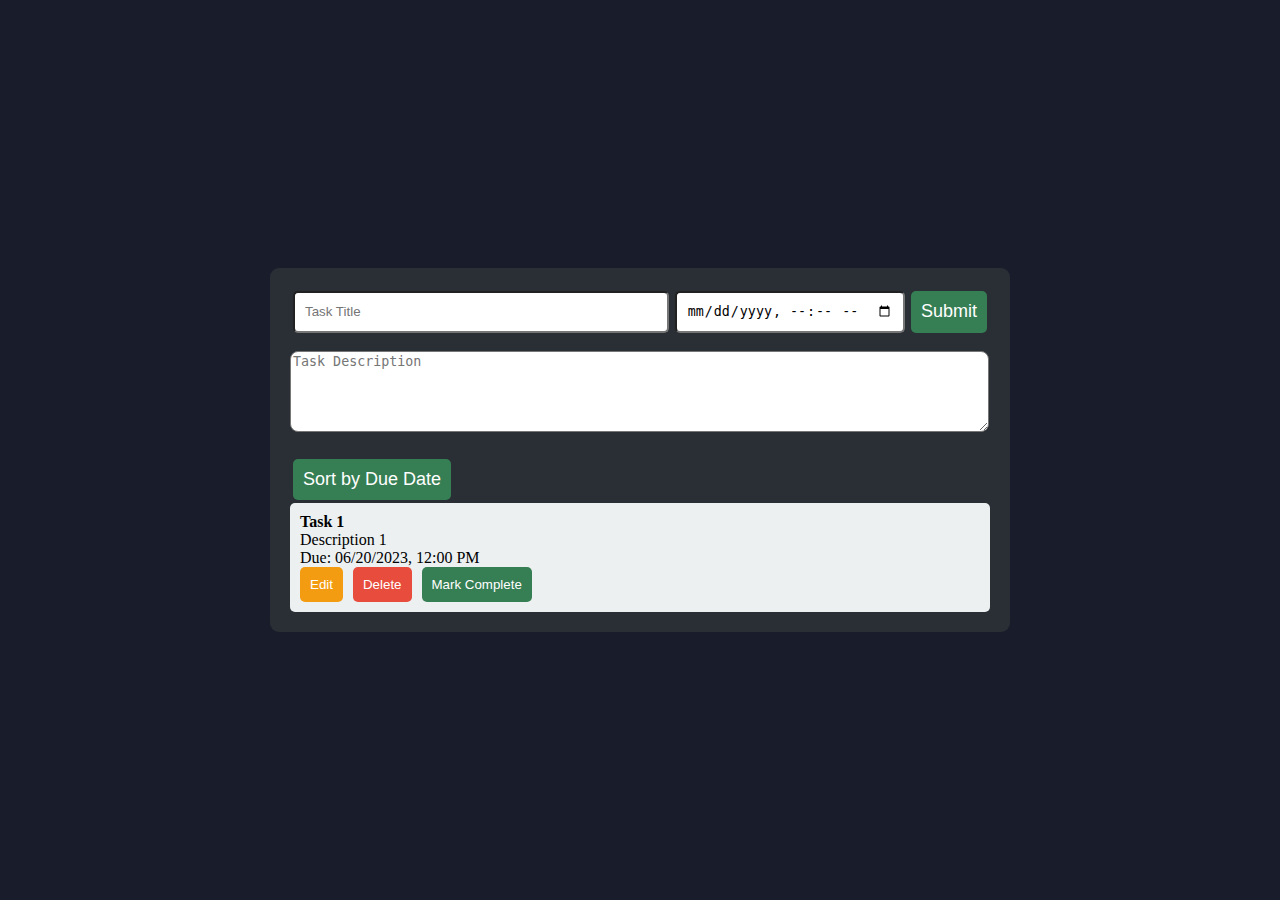
<file: week0/todo_list/index.html>
<!DOCTYPE html>
<html lang="en">
  <head>
    <meta charset="UTF-8" />
    <meta name="viewport" content="width=device-width, initial-scale=1.0" />
    <link rel="stylesheet" href="./css.css" />
    <title>Todo List App</title>
  </head>
  <body>
    <div class="todoList">
      <form id="taskForm">
        <div class="header">
          <input
            id="title"
            class="header-item"
            type="text"
            placeholder="Task Title"
          />
          <input id="dueDate" class="header-item" type="datetime-local" />
          <button
            class="header-item add-button"
            type="button"
            onclick="addTaskFrom(event)"
          >
            Submit
          </button>
        </div>
        <textarea
          name="description"
          id="description"
          cols="50"
          rows="5"
          placeholder="Task Description"
          class="description"
        ></textarea>
      </form>
      <button class="header-item sort-button">Sort by Due Date</button>
      <div id="taskList" class="task-list"></div>
    </div>
    <script src="./script.js"></script>
  </body>
</html>
</file>
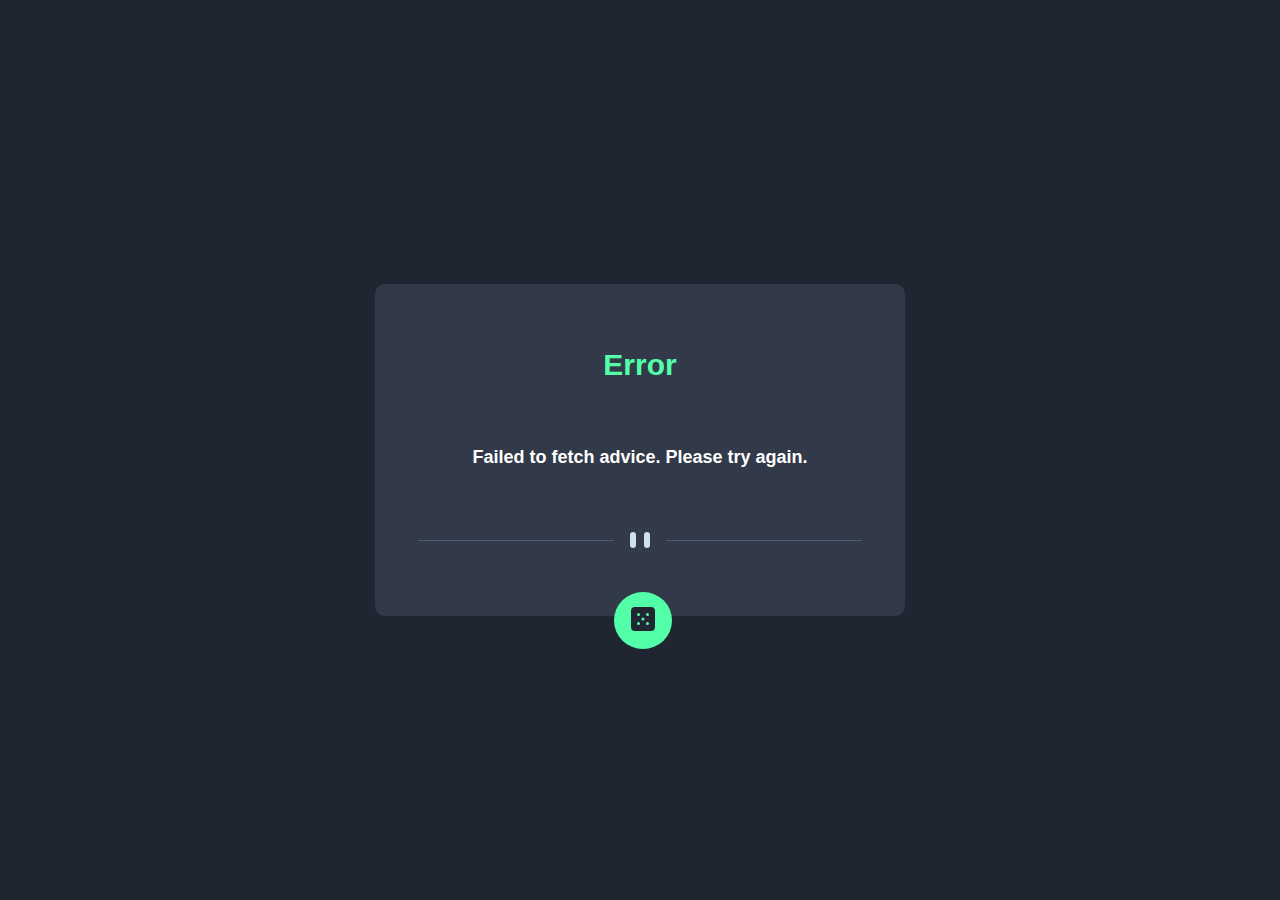
<file: week1/advice_generator/index.html>
<!DOCTYPE html>
<html lang="en">
  <head>
    <meta charset="UTF-8" />
    <meta name="viewport" content="width=device-width, initial-scale=1.0" />
    <link rel="stylesheet" href="css.css" />
    <title>Advice Generator</title>
  </head>
  <body>
    <div class="container">
      <div class="advice">
        <h2 id="advice">Advice</h2>
        <p class="advice-message">Loading advice...</p>
        <div class="desktop-container">
          <img
            class="desketop-img"
            src="./requirements/images/pattern-divider-desktop.svg"
            alt=""
          />
          <img
            class="mobile-img"
            src="./requirements/images/pattern-divider-mobile.svg"
            alt=""
          />
        </div>
        <div class="mobile-container">
          <img
            class="mobile-img"
            src="./requirements/images/pattern-divider-mobile.svg"
            alt=""
          />
        </div>
        <button class="btn">
          <img src="./requirements/images/icon-dice.svg" alt="" />
        </button>
      </div>
    </div>
    <script src="./script.js"></script>
  </body>
</html>
</file>
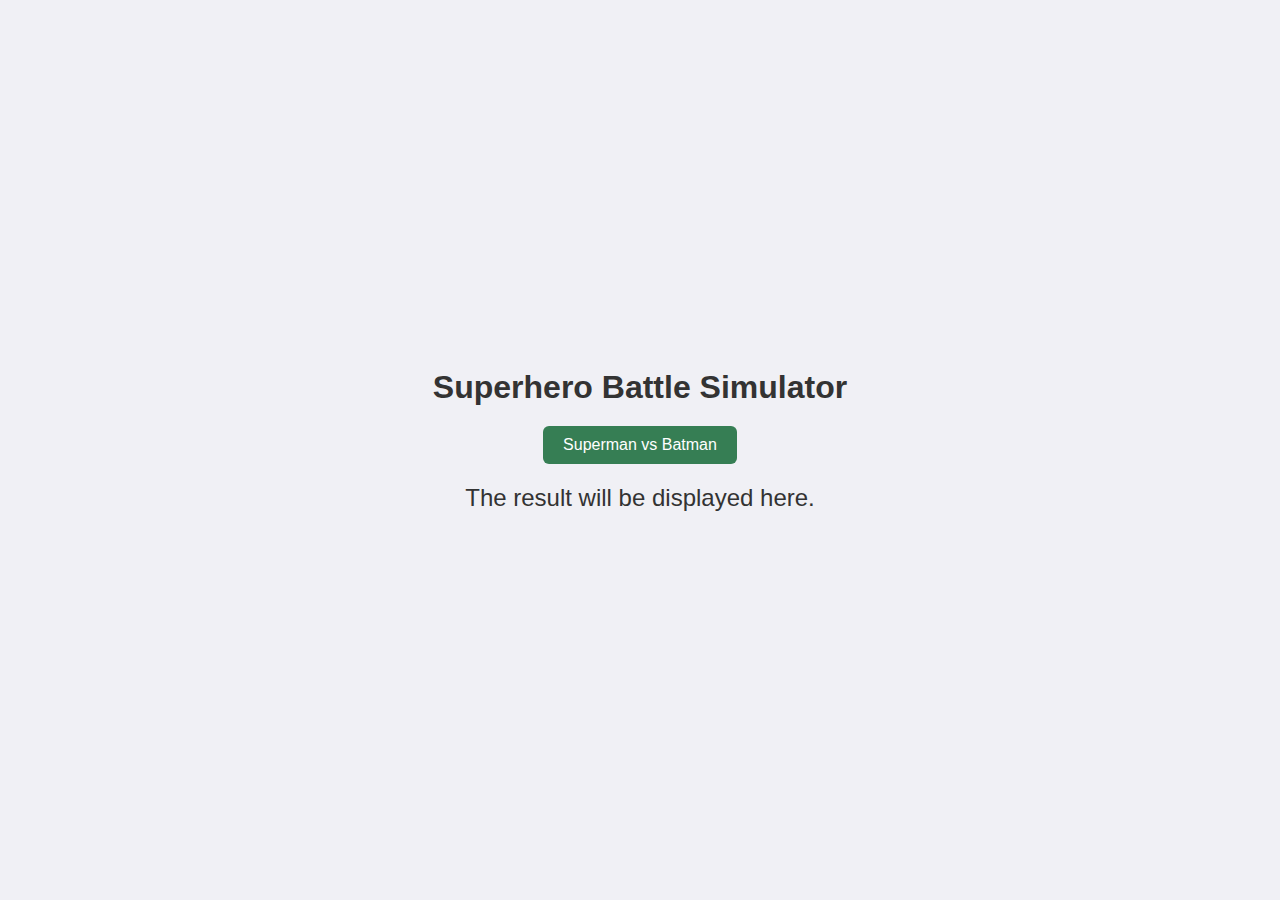
<file: week1/object_mastery/index.html>
<!DOCTYPE html>
<html lang="en">
<head>
  <meta charset="UTF-8">
  <meta name="viewport" content="width=device-width, initial-scale=1.0">
  <link rel="stylesheet" href="css.css">
  <title>JavaScript Hero Object Mastery</title>
</head>
<body>
  <h1>Superhero Battle Simulator</h1>
  <div>
    <button id="battle">Superman vs Batman</button>
  </div><body>
  <div id="result">The result will be displayed here.</div>
  <script src="script.js"></script>
</body>
</html>
</file>
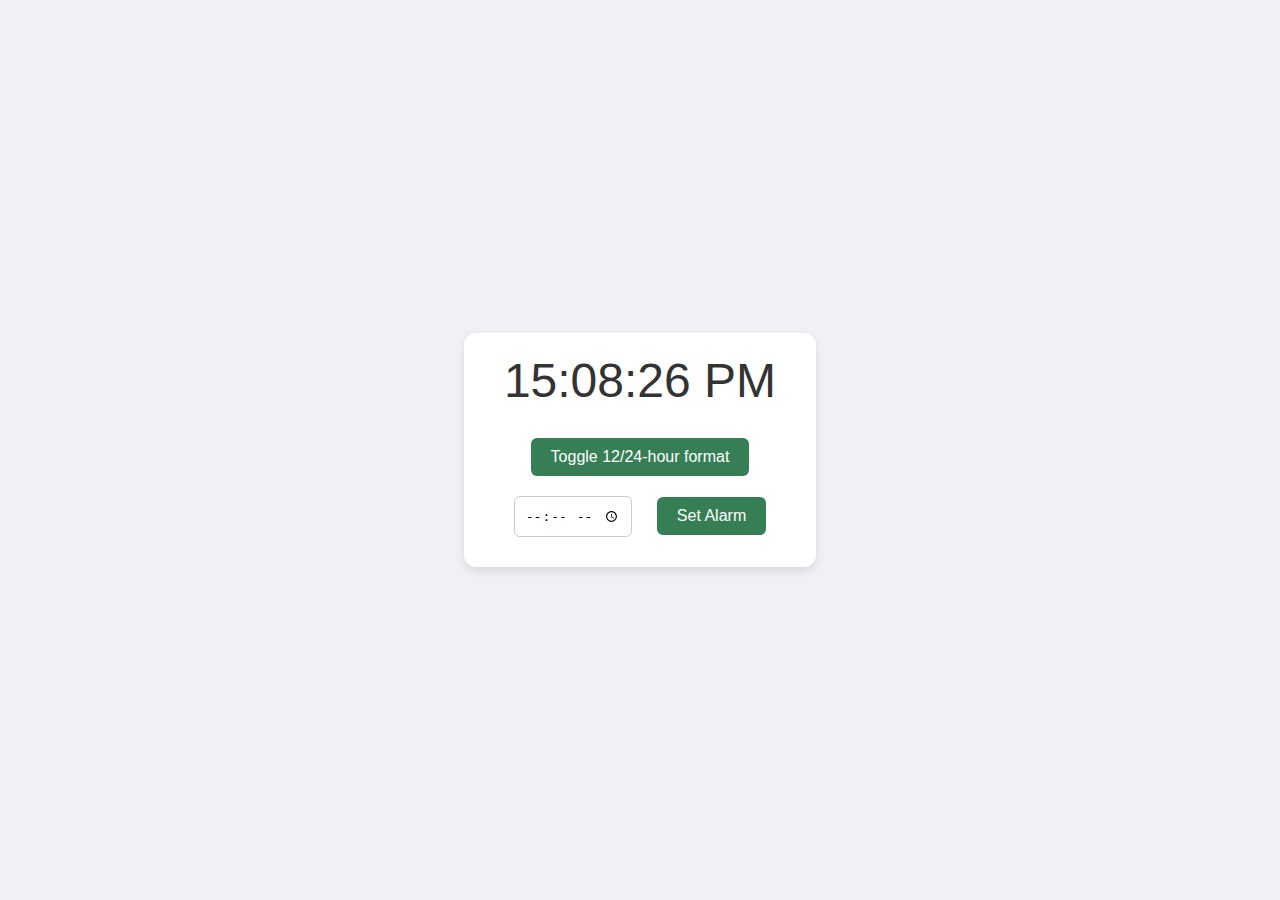
<file: week1/time_mastery/index.html>
<!DOCTYPE html>
<html lang="en">
  <head>
    <meta charset="UTF-8" />
    <meta name="viewport" content="width=device-width, initial-scale=1.0" />
    <link rel="stylesheet" href="css.css" />
    <title>Time Mastery</title>
  </head>
  <body>
    <div class="container">
      <div id="time">
        <div id="clock"></div>
        <button id="change-format">Toggle 12/24-hour format</button>
      </div>
      <input type="time" id="alarmTime" />
      <button id="alarm">Set Alarm</button>

      <script src="./script.js"></script>
    </div>
  </body>
</html>
</file>
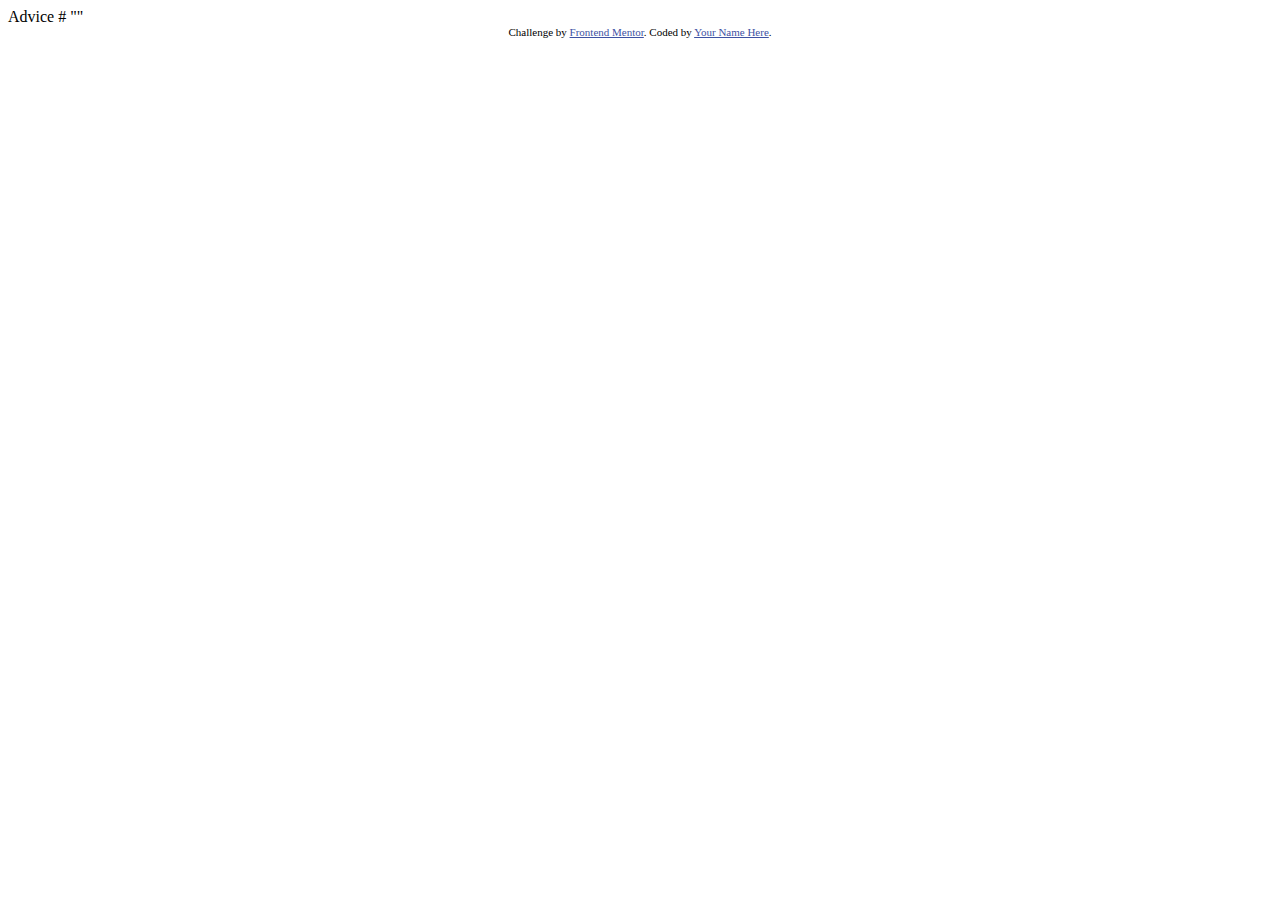
<file: week1/advice_generator/requirements/index.html>
<!DOCTYPE html>
<html lang="en">
<head>
  <meta charset="UTF-8">
  <meta name="viewport" content="width=device-width, initial-scale=1.0"> <!-- displays site properly based on user's device -->

  <link rel="icon" type="image/png" sizes="32x32" href="./images/favicon-32x32.png">
  
  <title>Frontend Mentor | Advice generator app</title>

  <!-- Feel free to remove these styles or customise in your own stylesheet 👍 -->
  <style>
    .attribution { font-size: 11px; text-align: center; }
    .attribution a { color: hsl(228, 45%, 44%); }
  </style>
</head>
<body>

  Advice #<!-- Advice ID goes here -->

  "<!-- Advice text goes here -->"
  
  <div class="attribution">
    Challenge by <a href="https://www.frontendmentor.io?ref=challenge" target="_blank">Frontend Mentor</a>. 
    Coded by <a href="#">Your Name Here</a>.
  </div>
</body>
</html>
</file>
<file: week0/todo_list/css.css>
body,
html {
  background: #191d2b;
  margin: 0;
  padding: 0;
  box-sizing: border-box;
}

body {
  min-height: 100vh;
  display: flex;
  align-items: center;
  justify-content: center;
}

.todoList {
  background: #2a2e35;
  border-radius: 9px;
  padding: 20px;
  max-height: 85vh;
  width: 700px;
  overflow-y: auto;
  overflow-x: hidden;
}

.header {
  display: flex;
  position: sticky;
  justify-content: space-between;
  margin-bottom: 15px;
}

.header-item {
  border-radius: 5px;
  padding: 10px;
  outline: none;
  margin: 3px;
}

#title {
  width: 80%;
}

#description {
  width: 99%;
  border-radius: 8px;
  margin-bottom: 20px;
  outline: none;
}

.add-button {
  background: #367e54;
  border: none;
  cursor: pointer;
  text-align: center;
  color: white;
  font-size: 18px;
}

.add-button:hover {
  background: #27ae60;
}

.add-button:active {
  background: #27ae60;
}
/* TASKS CONTAINER */
.task-list {
  display: flex;
  flex-direction: column;
  gap: 10px;
  padding: 0;
  margin: 0;
}

/* TASK ITEM CONTAINER */
.task-item {
  padding: 10px;
  background: #ecf0f1;
  border-radius: 5px;
}

strong{
  margin-bottom: 5px;
}

.task-button {
  background: none;
  border: none;
  cursor: pointer;
  padding: 10px 13px;
  border-radius: 5px;
  transition: background 0.3s ease;
}

/* .task-button:hover {
    background: #e74c3c;
    color: white;
} */

/* .task-button i {
    color: #e74c3c;
    font-size: 18px;
} */

.task-button:hover i {
  color: white;
}
button {
  border-radius: 5px;
  transition: background 0.3s ease;
}
.delete-btn {
  background: #e74c3c;
  color: white;
  padding: 10px;
}

.delete-btn:hover {
  background: #c0392b;
}

.complete-btn {
  background: #367e54;
  color: white;
  padding: 10px;
}

.complete-btn:hover {
  background: #27ae60;
  margin-right: 5px;
}

.edit-btn {
  background: #f39c12;
  color: white;
  padding: 10px;
}

.hidden {
  display: none;
}

.sort-button{
  background: #367e54;
  color: white;
  padding: 10px;
  outline: none;
  border: none;
  cursor: pointer;
  font-size: 18px;
}

.sort-button:hover {
  background: #27ae60;
}

.button-spacing {
  margin-right: 10px;
}
</file>
<file: week1/advice_generator/css.css>
* {
  margin: 0;
  padding: 0;
  box-sizing: border-box;
}
body {
  /* font-size: 28px; */
  background: hsl(218, 23%, 16%);
  color: white;
  font-family: "Manrope", sans-serif;
  font-weight: 800;
}

.container {
  width: 100%;
  height: 100vh;
  display: flex;
  justify-content: center;
  align-items: center;
}

.advice {
  display: flex;
  flex-direction: column;
  gap: 20px;
  justify-content: space-evenly;
  align-items: center;
  position: relative;
  width: 530px;
  min-height: 332px;
  background: hsl(217, 19%, 24%);
  border-radius: 10px;
  padding: 20px;
}

.mobile-container {
  display: none;
}

.desktop-img {
  display: block;
  width: 64px;
  height: 64px;
}
.mobile-img {
  display: none;
}

.btn {
  position: absolute;
  left: 45%;
  bottom: -10%;
  padding: 15px 17px;
  border: none;
  outline: none;
  background: hsl(150, 100%, 66%);
  border-radius: 50%;
  cursor: pointer;
}

.btn:hover {
  box-shadow: 0 0 15px 4px hsl(150, 100%, 66%);
}

#advice {
  text-align: center;
  color: hsl(150, 100%, 66%);
  font-size: 30px;
}

.advice-message {
  text-align: center;
  font-size: 18px;
}

@media only screen and (max-width: 460px) {
  .container {
    width: 100%;
    height: 100vh;
    display: flex;
    justify-content: center;
    align-items: center;
  }
  .advice {
    width: 95%;
    height: 250px;
  }
  .desktop-container {
    display: none;
  }
  .mobile-container {
    display: block;
  }
  .desktop-img {
    display: none;
  }
  .mobile-img {
    display: block;
  }
  .btn {
    left: 42%;
    bottom: -10%;
  }
}

@media only screen and (max-width: 380px) {
  .mobile-container {
    display: block;
  }
}
</file>
<file: week1/object_mastery/css.css>
* {
      margin: 0;
      padding: 0;
      box-sizing: border-box;
    }

    body {
      font-family: 'Poppins', sans-serif;
      background-color: #f0f0f5;
      display: flex;
      flex-direction: column;
      justify-content: center;
      align-items: center;
      height: 100vh;
      width: 100%;
      text-align: center;
    }

    h1 {
      margin-bottom: 20px;
      color: #333;
    }

    div {
      display: flex;
      gap: 20px;
      margin-bottom: 20px;
    }

    button {
      background-color: #367e54;
      color: #fff;
      border: none;
      border-radius: 6px;
      padding: 10px 20px;
      font-size: 1em;
      cursor: pointer;
      transition: background-color 0.3s, transform 0.3s;
    }

    button:hover {
      background-color: #27ae60;
      transform: scale(1.05);
    }

    button:active {
      background-color: #27ae60;
      transform: scale(1);
    }

    #result {
      font-size: 1.5em;
      color: #333;
    }
</file>
<file: week1/time_mastery/css.css>
* {
        margin: 0;
        padding: 0;
        box-sizing: border-box;
      }

      body {
        font-family: 'Poppins', sans-serif;
        background-color: #f0f0f5;
        display: flex;
        justify-content: center;
        align-items: center;
        height: 100vh;
        width: 100%;
      }

      .container {
        background: #ffffff;
        padding: 20px 40px;
        border-radius: 12px;
        box-shadow: 0 4px 8px rgba(0, 0, 0, 0.1);
        text-align: center;
      }

      #clock {
        font-size: 3em;
        margin-bottom: 20px;
        color: #333;
      }

      button {
        background-color: #367e54;
        color: #fff;
        border: none;
        border-radius: 6px;
        padding: 10px 20px;
        font-size: 1em;
        cursor: pointer;
        transition: background-color 0.3s;
        margin: 10px;
      }

      button:hover {
        background-color: #27ae60;
      }

      input[type="time"] {
        padding: 10px;
        font-size: 1em;
        border: 1px solid #ccc;
        border-radius: 6px;
        margin: 10px;
      }
</file>
